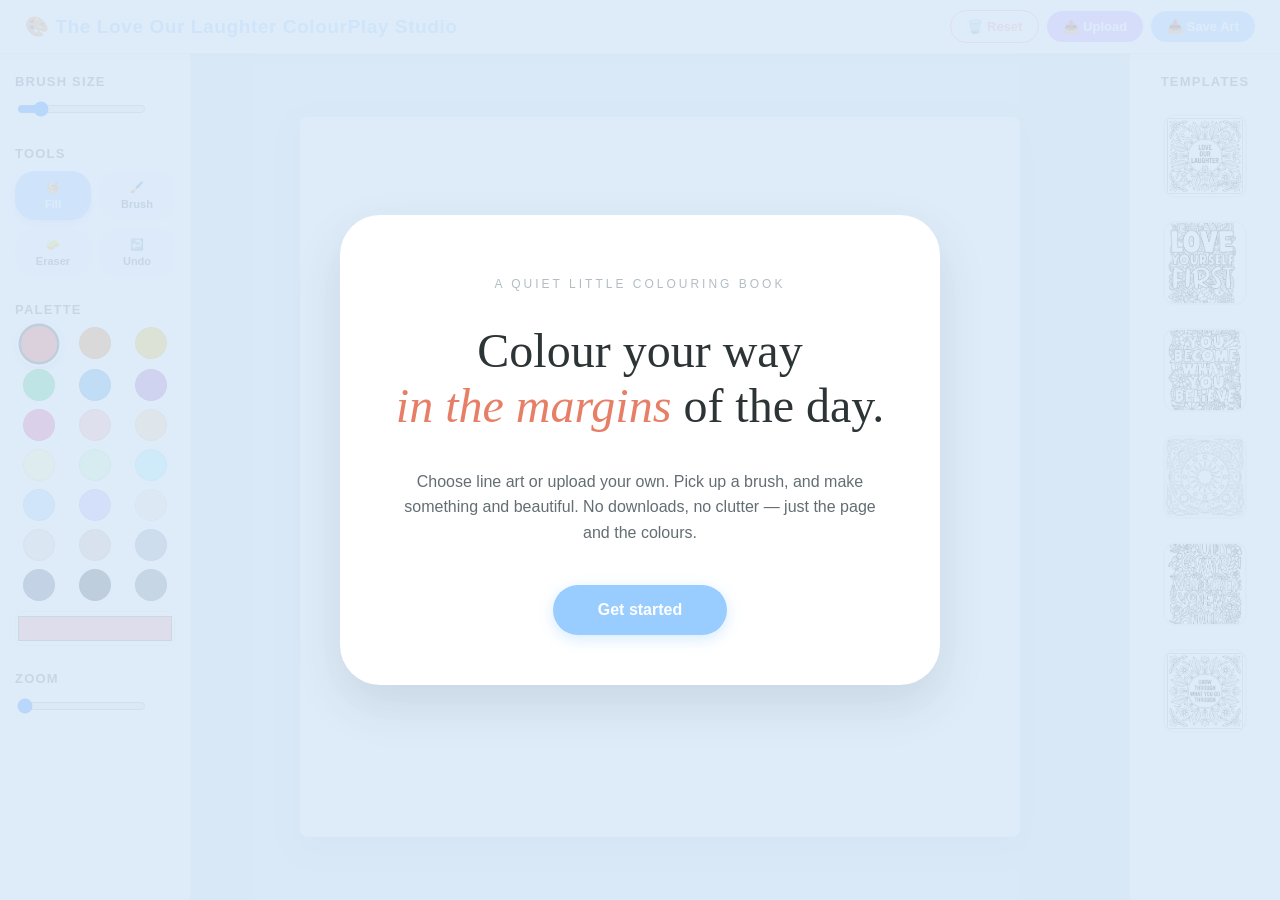
<file: index.html>
<!DOCTYPE html>
<html lang="en">
<head>
    <meta charset="UTF-8">
    <meta name="viewport" content="width=device-width, initial-scale=1.0">
    <title>ColourPlay Studio | A Quiet Little Colouring Corner</title>
    <style>
        :root { 
            /* Main Branding */
            --primary: #99ccff; /* Very light blue */
            --accent: #cc99ff;  /* Very light violet */
            --bg: #f7f9fb;      /* Light grayish blue */
                   
            /* UI Surfaces */
            --surface: #ffffff; /* White */
            --border: #eeeeee; /* Very light gray */
        
            /* Text Hierarchy */
            --text-main: #2d3436; /* Dark Charcoal */
            --text-muted: #636e72; /* Mid Charcoal */
            --text-light: #b2bec3; /* Grey */
        
            /* Functional */
            --success: #99ccff; /* Very Light Blue */
            --danger: #ff9999;  /* Light Salmon Pink */ 
            --warning: #ffcc99;   /* Very Light Orange */
        }

        /* OVERLAY STYLES */
.overlay {
    position: fixed;
    top: 0;
    left: 0;
    width: 100%;
    height: 100%;
    /* This makes the background a semi-transparent version of your theme blue */
    background: rgba(217, 233, 249, 0.85); 
    display: flex;
    justify-content: center;
    align-items: center;
    z-index: 9999;
    transition: opacity 0.5s ease, visibility 0.5s ease;
}

.overlay-content {
    background: white;
    text-align: center;
    max-width: 500px; /* Slimmer for a "pop-up" feel */
    padding: 50px;
    border-radius: 40px; /* Soft, rounded corners */
    box-shadow: 0 20px 50px rgba(0,0,0,0.1); /* Floating effect */
    animation: fadeIn 0.8s ease-out;
    
    /* Center the button and elements inside */
    display: flex;
    flex-direction: column;
    align-items: center; 
}

/* THEMED START BUTTON */
.btn-start {
    background: var(--primary); /* Uses your light blue theme color */
    color: white;
    padding: 16px 45px;
    border-radius: 30px;
    font-size: 16px;
    font-weight: 600;
    border: none;
    cursor: pointer;
    transition: all 0.3s ease;
    box-shadow: 0 4px 15px rgba(153, 204, 255, 0.4);
    margin-top: 10px;
}

.btn-start:hover {
    transform: translateY(-2px);
    box-shadow: 0 6px 20px rgba(153, 204, 255, 0.6);
    filter: brightness(1.05);
}
                
        .overlay h1 {
            font-family: 'Georgia', serif;
            font-size: 3rem;
            color: #2d3436;
            margin: 20px 0;
            font-weight: 400;
        }
        
        .italic-text {
            font-style: italic;
            color: #e77f67; /* The salmon/red color from your screenshot */
        }
        
        .subtitle {
            letter-spacing: 3px;
            font-size: 12px;
            color: var(--text-light);
        }
        
        .description {
            color: var(--text-muted);
            line-height: 1.6;
            margin-bottom: 30px;
        }
        
      /* UNSURE IF CODE NEEDED 
        .btn-start {
            background: #2d3436;
            color: white;
            padding: 15px 40px;
            border-radius: 30px;
            font-size: 16px;
            border: none;
            cursor: pointer;
            transition: transform 0.2s;
        }
        
        .btn-start:hover {
            transform: scale(1.05);
        } */

        body { 
            font-family: 'Segoe UI', Tahoma, Geneva, Verdana, sans-serif; 
            background: var(--bg); 
            margin: 0; 
            height: 100vh; 
            display: flex; 
            flex-direction: column; 
            overflow: hidden; 
            color: var(--text-main);
        }
        
        /* HEADER */
        .top-header { 
            width: 100%; 
            background: var(--surface); 
            border-bottom: 1px solid var(--border); 
            padding: 10px 25px; 
            box-shadow: 0 2px 10px rgba(0,0,0,0.05); 
            display: flex; 
            justify-content: space-between; 
            align-items: center;
            z-index: 10;
            box-sizing: border-box;
        }
        .header-logo { font-weight: 600; color: var(--primary); font-size: 1.2rem; letter-spacing: 0.5px; }

        /* MAIN LAYOUT */
        .main-container { display: flex; flex: 1; overflow: hidden; }

        /* SIDEBARS */
        .sidebar {
            width: 160px; /* Slightly wider to accommodate button text */
            background: var(--surface);
            border-right: 1px solid var(--border);
            display: flex;
            flex-direction: column;
            padding: 20px 15px;
            gap: 25px;
            overflow-y: auto;
        }

        .right-sidebar {
            width: 130px;
            background: var(--surface);
            border-left: 1px solid var(--border);
            display: flex;
            flex-direction: column;
            padding: 20px 10px;
            gap: 15px;
            align-items: center;
            overflow-y: auto;
        }

        /* PALETTE GRID */
        #palette { 
            display: grid; 
            grid-template-columns: repeat(3, 1fr); 
            gap: 8px; 
            justify-items: center; 
            margin: 10px 0;
        }
        
        .swatch { 
            width: 30px; 
            height: 30px; 
            border-radius: 50%; 
            cursor: pointer; 
            border: 1px solid rgba(0,0,0,0.1);
            transition: all 0.2s ease;
        }
        
        .swatch:hover { transform: scale(1.1); }
        .swatch.active { 
            transform: scale(1.2); 
            border: 2px solid var(--text-main);
            box-shadow: 0 0 0 2px white, 0 2px 8px rgba(0,0,0,0.2);
        }
        
        /* CANVAS AREA */
        .canvas-area {
            flex: 1;
            display: flex;
            align-items: center;
            justify-content: center;
            padding: 20px;
            background: #dfe6e9;
            overflow: auto;
        }
        .canvas-container { 
            background: white; 
            border-radius: 8px; 
            box-shadow: 0 10px 30px rgba(0,0,0,0.1); 
            line-height: 0;
        }
        canvas { 
            max-width: 100%; 
            max-height: 80vh; 
            border-radius: 8px; 
            touch-action: none;
            cursor: crosshair;
        }

        /* BUTTON STYLING */
        .btn-group { display: flex; gap: 8px; align-items: center; }

        button { 
            padding: 8px 16px; 
            border-radius: 20px; 
            border: none; 
            background: #f1f2f6; 
            cursor: pointer; 
            font-weight: 600; 
            font-size: 13px;
            color: var(--text-muted);
            transition: all 0.2s ease;
            display: flex;
            align-items: center;
            justify-content: center;
            gap: 5px;
        }
        button:hover { background: #e1e2e6; transform: translateY(-1px); }
        
        .sidebar button { 
            width: 100%; 
            padding: 10px 5px; 
            display: flex; 
            flex-direction: column; /* Stack emoji over text */
            align-items: center; 
            gap: 4px;
            font-size: 11px; /* Slightly smaller text for the grid */
        }
        
        /* Make the Undo button span both columns if you want it wider, 
           or leave it as is to keep it small! */
        .btn-undo { grid-column: span 1; }

        .tool-active { 
            background: var(--primary) !important; 
            color: white !important; 
            box-shadow: 0 4px 12px rgba(163, 153, 255, 0.4); /* Matches your Lavender-Blue */
        }
        
        .btn-save { background: var(--success); color: white; }
        .btn-upload { background: var(--accent); color: white; }
        .btn-reset { 
            background: #fff; 
            color: var(--danger); 
            border: 1px solid var(--danger); 
        }

        .btn-reset:hover { 
            background: var(--danger); 
            color: white; 
        }

        /* GALLERY */
        /* Updated Labels for better readability */
        .slider-label, .gallery-title { 
            font-size: 13px; /* Increased from 11px */
            font-weight: 700; 
            color: var(--text-muted); /* Using a slightly darker gray for better contrast */
            text-transform: uppercase; 
            letter-spacing: 1.2px; 
            margin-bottom: 10px; 
            display: block; 
        }

        /* GALLERY ITEM STYLING */
        .gallery-item { 
            width: 80px;      /* Slightly smaller to fit the sidebar better */
            height: 80px; 
            border-radius: 12px; 
            cursor: pointer; 
            border: 2px solid var(--border); 
            object-fit: cover;
            background: white;
            transition: all 0.3s ease;
            margin-bottom: 8px; /* Spacing so they don't touch */
        }
        
        .gallery-item:hover { 
            border-color: var(--primary); 
            transform: scale(1.08); 
            box-shadow: 0 4px 12px rgba(0,0,0,0.1);
        }
        
        /* Updated Tool Grid */
        .tool-grid { 
            display: grid; 
            grid-template-columns: repeat(2, 1fr); 
            gap: 8px; 
            width: 100%; 
        }
    </style>
</head>
    
<body>
        <div id="welcome-overlay" class="overlay">
            <div class="overlay-content">
                <p class="subtitle">A QUIET LITTLE COLOURING BOOK</p>
                <h1>Colour your way <br><span class="italic-text">in the margins</span> of the day.</h1>
                <p class="description">Choose line art or upload your own. Pick up a brush, and make something and beautiful. No downloads, no clutter — just the page and the colours.</p>
                <button class="btn-start" onclick="closeOverlay()">Get started</button>
            </div>
        </div>

    <div class="top-header">
        <div class="header-logo">🎨 The Love Our Laughter ColourPlay Studio</div>
        <div class="btn-group">
            <button class="btn-reset" onclick="resetCanvas()">🗑️ Reset</button>
            <input type="file" id="upload" accept="image/*" style="display:none">
            <button class="btn-upload" onclick="document.getElementById('upload').click()">📤 Upload</button>
            <button class="btn-save" onclick="downloadImage()">📥 Save Art</button>
        </div>
    </div>

    <div class="main-container">
        <div class="sidebar">
            <div class="tool-section">
                <span class="slider-label">Brush Size</span>
                <input type="range" id="brushSize" min="1" max="50" value="8">
            </div>
            
            <div class="tool-section">
                <span class="slider-label">Tools</span>
                <div class="tool-grid">
                    <button id="btn-fill" class="tool-active" onclick="setTool('fill')"><span>🧺</span> Fill</button>
                    <button id="btn-brush" onclick="setTool('brush')"><span>🖌️</span> Brush</button>
                    <button id="btn-erase" onclick="setTool('erase')"><span>🧽</span> Eraser</button>
                    <button class="btn-undo" onclick="undo()"><span>↩️</span> Undo</button>
                </div>
            </div>
            
            <div class="tool-section">
                <span class="slider-label">Palette</span>
                <div id="palette"></div>
                <input type="color" id="customColor" value="#ff9999" style="width:100%; height:35px; border-radius:8px; border:1px solid var(--border); background:none; cursor:pointer; padding: 0;">
            </div>

                    <div class="tool-section">
            <span class="slider-label">Zoom</span>
            <input type="range" id="zoomLevel" min="1" max="4" step="0.1" value="1">
        </div>
            
        </div>



        <div class="canvas-area">
            <div class="canvas-container">
                <canvas id="paintCanvas" width="800" height="800"></canvas>
            </div>
        </div>

        <div class="right-sidebar">
            <div class="gallery-title">Templates</div>
            <img class="gallery-item" src="images/LOL.PNG" onclick="loadTemplate(this.src)" alt="Template">
            <img class="gallery-item" src="images/LoveYourself.png" onclick="loadTemplate(this.src)" alt="Template">
            <img class="gallery-item" src="images/Believe.png" onclick="loadTemplate(this.src)" alt="Template">
            <img class="gallery-item" src="images/Celestial.PNG" onclick="loadTemplate(this.src)" alt="Template">
            <img class="gallery-item" src="images/OldWays.png" onclick="loadTemplate(this.src)" alt="Template">
            <img class="gallery-item" src="images/Grow.PNG" onclick="loadTemplate(this.src)" alt="Template">
        </div>
    </div>

    <script>

        function closeOverlay() {
    const overlay = document.getElementById('welcome-overlay');
    
    // 1. Start the fade out
    overlay.style.opacity = '0';
    overlay.style.visibility = 'hidden';
    
    // 2. Completely remove it from the layout after the fade
    setTimeout(() => {
        overlay.style.display = 'none';
    }, 500); 
}
        
        const canvas = document.getElementById('paintCanvas');
        const ctx = canvas.getContext('2d', { willReadFrequently: true });
        const brushSlider = document.getElementById('brushSize');
        
        let currentColor = '#e74c3c';
        let currentTool = 'fill';
        let history = [];
        let isDrawing = false;

        // Initialize Canvas
        ctx.fillStyle = 'white';
        ctx.fillRect(0, 0, canvas.width, canvas.height);

        const colors = [
            '#e74c3c', '#e67e22', '#f1c40f', '#2ecc71', '#3498db', '#9b59b6', '#e84393',
            '#ffadad', '#ffd6a5', '#fdffb6', '#caffbf', '#9bf6ff', '#a2d2ff', '#bdb2ff',
            '#f5ebe0', '#e3d5ca', '#d5bdaf', '#8d99ae', '#4a4e69', '#2d3436', '#636e72'
        ];
        
        const palette = document.getElementById('palette');
        colors.forEach(c => {
            const div = document.createElement('div');
            div.className = 'swatch' + (c === currentColor ? ' active' : '');
            div.style.backgroundColor = c;
            div.onclick = () => selectColor(c, div);
            palette.appendChild(div);
        });

        const zoomSlider = document.getElementById('zoomLevel');
            zoomSlider.oninput = (e) => {
                const scale = e.target.value;
                canvas.style.transformOrigin = '0 0'; // Zoom from top-left
                canvas.style.transform = `scale(${scale})`;
                
                // Adjust the container to handle the new "visual" size
                canvas.parentElement.style.width = (canvas.width * scale) + 'px';
                canvas.parentElement.style.height = (canvas.height * scale) + 'px';
            };

        // This "listens" for when you actually select a file
        document.getElementById('upload').onchange = function(e) {
            const reader = new FileReader();
            
            reader.onload = function(event) {
                // We reuse your existing loadTemplate logic to keep things clean!
                loadTemplate(event.target.result);
            };
            
            // Read the file you just picked
            if (e.target.files[0]) {
                reader.readAsDataURL(e.target.files[0]);
            }
        };
                
        function selectColor(color, element) {
            currentColor = color;
            document.querySelectorAll('.swatch').forEach(s => s.classList.remove('active'));
            if(element) element.classList.add('active');
            document.getElementById('customColor').value = color;
        }

        document.getElementById('customColor').oninput = (e) => selectColor(e.target.value);

        function setTool(tool) {
            currentTool = tool;
            document.querySelectorAll('.tool-section button').forEach(b => b.classList.remove('tool-active'));
            document.getElementById(`btn-${tool}`).classList.add('tool-active');
            
            if(tool === 'erase') canvas.style.cursor = 'help';
            else if(tool === 'fill') canvas.style.cursor = 'cell';
            else canvas.style.cursor = 'crosshair';
        }

        function saveState() {
            if (history.length > 15) history.shift();
            history.push(ctx.getImageData(0, 0, canvas.width, canvas.height));
        }

        function undo() {
            if (history.length > 0) {
                ctx.putImageData(history.pop(), 0, 0);
            }
        }

        function resetCanvas() {
            // This pops up a standard browser warning box
            const confirmReset = confirm("Are you sure you want to clear your masterpiece? This cannot be undone!");
            
            if (confirmReset) {
                saveState(); // Keeps a backup in your undo history just in case!
                ctx.fillStyle = 'white';
                ctx.fillRect(0, 0, canvas.width, canvas.height);
            }
        }
        function getMousePos(e) {
            const rect = canvas.getBoundingClientRect();
            const clientX = e.touches ? e.touches[0].clientX : e.clientX;
            const clientY = e.touches ? e.touches[0].clientY : e.clientY;
            return {
                x: (clientX - rect.left) * (canvas.width / rect.width),
                y: (clientY - rect.top) * (canvas.height / rect.height)
            };
        }

        function startDrawing(e) {
            saveState();
            const pos = getMousePos(e);
            if (currentTool === 'fill') {
                floodFill(Math.floor(pos.x), Math.floor(pos.y), currentColor);
            } else {
                isDrawing = true;
                draw(e);
            }
        }

        function draw(e) {
            if (!isDrawing) return;
            const pos = getMousePos(e);
            ctx.lineWidth = brushSlider.value;
            ctx.lineCap = 'round';
            ctx.lineJoin = 'round';

            if (currentTool === 'erase') {
                ctx.globalCompositeOperation = 'destination-out';
            } else {
                ctx.globalCompositeOperation = 'source-over'; // Changed to source-over for cleaner colors
                ctx.strokeStyle = currentColor;
            }

            ctx.lineTo(pos.x, pos.y);
            ctx.stroke();
            ctx.beginPath();
            ctx.moveTo(pos.x, pos.y);
        }

        function stopDrawing() {
            isDrawing = false;
            ctx.beginPath();
        }

        canvas.addEventListener('mousedown', startDrawing);
        canvas.addEventListener('mousemove', draw);
        window.addEventListener('mouseup', stopDrawing);
        canvas.addEventListener('touchstart', (e) => { e.preventDefault(); startDrawing(e); });
        canvas.addEventListener('touchmove', (e) => { e.preventDefault(); draw(e); });
        canvas.addEventListener('touchend', stopDrawing);

        function loadTemplate(src) {
    saveState();
    const img = new Image();
    
    // 1. Set security rule first
    img.crossOrigin = "anonymous"; 
    
    // 2. Define what happens when it loads
    img.onload = () => {
        ctx.globalCompositeOperation = 'source-over';
        const ratio = Math.min(canvas.width / img.width, canvas.height / img.height);
        const x = (canvas.width - img.width * ratio) / 2;
        const y = (canvas.height - img.height * ratio) / 2;
        ctx.clearRect(0, 0, canvas.width, canvas.height);
        ctx.fillStyle = 'white';
        ctx.fillRect(0,0, canvas.width, canvas.height);
        ctx.drawImage(img, x, y, img.width * ratio, img.height * ratio);
    };
    
    // 3. FINALLY set the src (this triggers the load)
    img.src = src; 
}

        function floodFill(startX, startY, fillHex) {
            const imageData = ctx.getImageData(0, 0, canvas.width, canvas.height);
            const width = imageData.width;
            const height = imageData.height;
            const data = imageData.data;
            const fillColor = hexToRgb(fillHex);
            const targetColor = getPixel(imageData, startX, startY);
            if (colorsMatch(targetColor, [fillColor.r, fillColor.g, fillColor.b, 255], 2)) return;
            const stack = [[startX, startY]];
            const visited = new Uint8Array(width * height);
            while (stack.length > 0) {
                const [x, y] = stack.pop();
                if (x < 0 || x >= width || y < 0 || y >= height) continue;
                const pos = y * width + x;
                if (visited[pos]) continue;
                if (colorsMatch(getPixel(imageData, x, y), targetColor, 80)) {
                    const offset = pos * 4;
                    data[offset] = fillColor.r;
                    data[offset + 1] = fillColor.g;
                    data[offset + 2] = fillColor.b;
                    data[offset + 3] = 255;
                    visited[pos] = 1;
                    stack.push([x + 1, y], [x - 1, y], [x, y + 1], [x, y - 1]);
                }
            }
            ctx.putImageData(imageData, 0, 0);
        }

        function getPixel(imageData, x, y) {
            const index = (y * imageData.width + x) * 4;
            return [imageData.data[index], imageData.data[index + 1], imageData.data[index + 2], imageData.data[index + 3]];
        }

        function colorsMatch(c1, c2, tolerance) {
            return Math.abs(c1[0] - c2[0]) <= tolerance && Math.abs(c1[1] - c2[1]) <= tolerance && Math.abs(c1[2] - c2[2]) <= tolerance;
        }

        function hexToRgb(hex) {
            const result = /^#?([a-f\d]{2})([a-f\d]{2})([a-f\d]{2})$/i.exec(hex);
            return result ? { r: parseInt(result[1], 16), g: parseInt(result[2], 16), b: parseInt(result[3], 16) } : null;
        }

        function downloadImage() {
            const link = document.createElement('a');
            link.download = 'my-masterpiece.png';
            link.href = canvas.toDataURL('image/png');
            link.click();
        }
    </script>
</body>
</html>
</file>
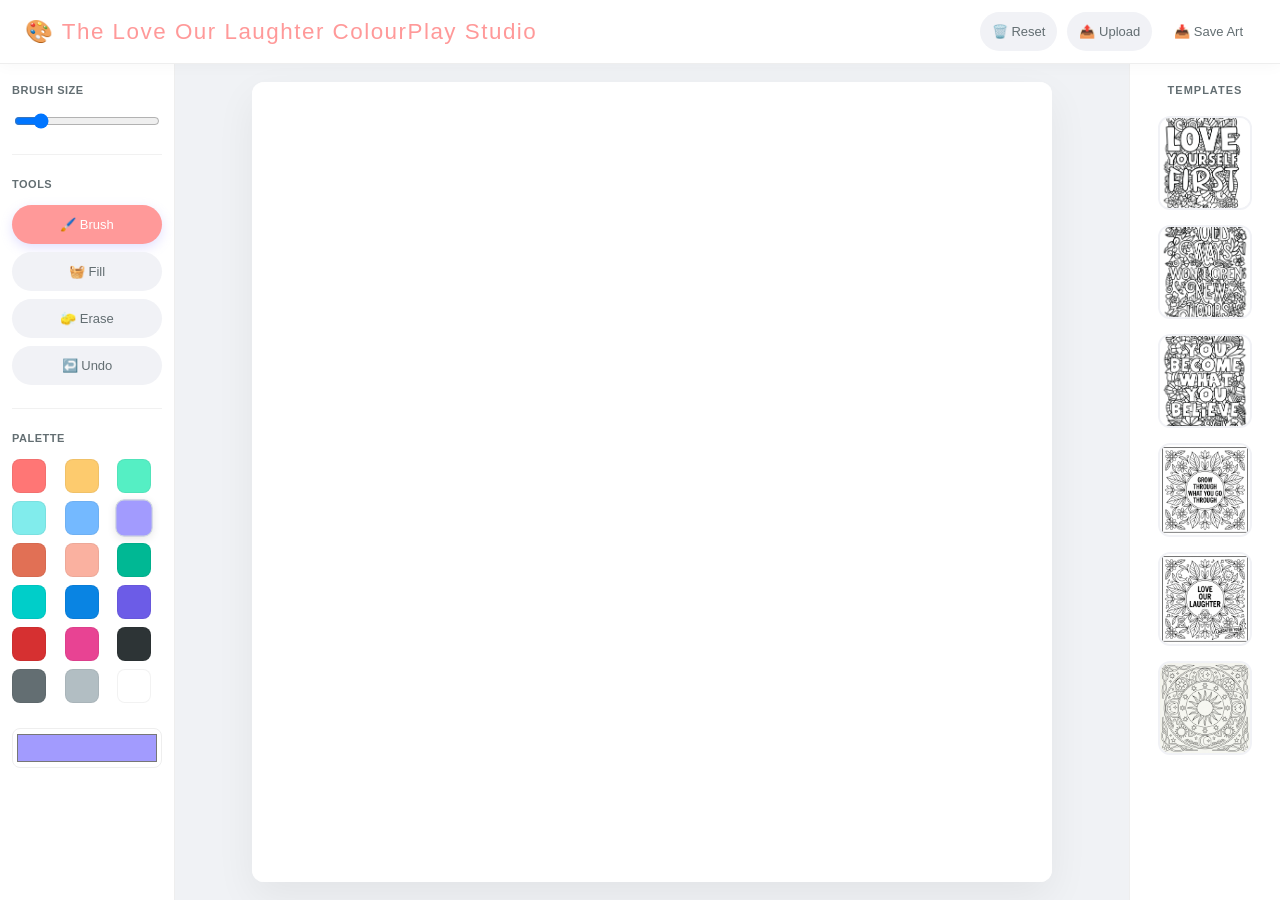
<file: BackupCode.html>
<!DOCTYPE html>
<html lang="en">
<head>
    <meta charset="UTF-8">
    <meta name="viewport" content="width=device-width, initial-scale=1.0">
    <title>ColourPlay Studio</title>
    <style>
       :root { 
    /* Main Branding */
    --primary: #ff9999;  /* Light Salmon Pink */
    --accent: #ffff99 /* Canary */
    --bg: #f7f9fb;  
           
    /* UI Surfaces */
    --surface: #ffffff;
    --border: #eeeeee;

    /* Text Hierarchy */
    --text-main: #2d3436;
    --text-muted: #636e72;
    --text-light: #b2bec3;

    /* Functional */
    --success: #55efc4 /* A soft mint for when an image is successfully saved */
    --danger: #ff7675 /* A soft coral for the "Reset" or "Erase" buttons */
    --warning: #fdcb6e /* A muted mustard for "Undo" or alerts */

}

        body { font-family: 'Segoe UI', sans-serif; background: var(--bg); margin: 0; height: 100vh; display: flex; flex-direction: column; overflow: hidden; }
        
        /* HEADER */
        .top-header { 
            width: 100%; 
            background: var(--surface); 
            border-bottom: 1px solid var(--border); /* Replaces #eee */
            padding: 12px 25px; 
            box-shadow: 0 2px 15px rgba(0,0,0,0.03); 
            display: flex; 
            justify-content: space-between; 
            align-items: center;
            z-index: 10;
            box-sizing: border-box;
        }
        .header-logo { font-weight: 300; color: var(--primary); font-size: 1.4rem; letter-spacing: 1.5px; text-transform: ; }

        /* MAIN LAYOUT */
        .main-container { display: flex; flex: 1; overflow: hidden; }

        /* SIDEBARS */
        .sidebar {
            width: 150px;
            background: var(--surface);
            border-right: 1px solid var(--border);
            display: flex;
            flex-direction: column;
            padding: 20px 12px;
            gap: 15px;
            overflow-y: auto;
        }

        .right-sidebar {
            width: 130px;
            background: var(--surface);
            border-left: 1px solid var(--border);
            display: flex;
            flex-direction: column;
            padding: 20px 10px;
            gap: 15px;
            align-items: center;
            overflow-y: auto;
        }

        /* TOOLS & PALETTE */
        #palette { display: grid; grid-template-columns: repeat(3, 1fr); gap: 8px; }
        .tool-box { display: flex; flex-direction: column; gap: 8px; width: 100%; }
        .swatch { width: 32px; height: 32px; border-radius: 8px; cursor: pointer; border: 1px solid rgba(0,0,0,0.05);; transition: 0.2s; }
        .swatch.active { border-color: #d1d8e0; transform: scale(1.1); box-shadow: 0 2px 8px rgba(0,0,0,0.1); }
        
        /* CANVAS AREA */
        .canvas-area {
            flex: 1;
            display: flex;
            flex-direction: column;
            align-items: center;
            justify-content: center;
            padding: 25px;
            background: #f0f2f5;
            overflow: auto;
        }
        .canvas-container { 
            background: white; 
            border-radius: 12px; 
            box-shadow: 0 15px 40px rgba(0,0,0,0.06); 
            position: relative;
        }
        canvas { cursor: crosshair; display: block; max-width: 100%; height: auto; border-radius: 12px; }

        /* BUTTONS */
        button { 
            padding: 12px; 
            border-radius: 25px; /* Softer pill shape */
            border: none; 
            background: #f1f2f6; 
            cursor: pointer; 
            font-weight: 500; 
            font-size: 13px;
            color: var(--text-muted);
            transition: all 0.2s ease; 
        }
        button:hover { background: #e1e2e6; transform: translateY(-1px); }
        .tool-active { background: var(--primary) !important; color: white; box-shadow: 0 4px 12px rgba(162, 155, 254, 0.3); }
        
        .btn-save { background: var(--accent); color: ; margin-left: 10px; }
        .btn-save:hover { filter: brightness(0.9); /* This makes it slightly darker on hover automatically! */ }

        /* TEMPLATE GALLERY */
        .gallery-title { font-size: 11px; font-weight: 700; color: var(--text-muted); text-transform: uppercase; margin-bottom: 5px; letter-spacing: 1px; }
        .gallery-item { 
            width: 90px; 
            height: 90px; 
            border-radius: 12px; 
            cursor: pointer; 
            border: 2px solid #f1f2f6; 
            transition: 0.3s ease; 
            object-fit: cover;
            background: white;
        }
        .gallery-item:hover { transform: scale(1.05); border-color: var(--primary); }

        .slider-label { font-size: 11px; font-weight: 700; color: var(--text-muted); letter-spacing: 0.5px; }
        input[type="range"] { accent-color: var(--accent); }
    </style>
</head>
<body>

    <div class="top-header">
        <div class="header-logo">🎨 The Love Our Laughter ColourPlay Studio</div>
        <div style="display: flex; align-items: center;">
            <button onclick="resetCanvas()">🗑️ Reset</button>
            <input type="file" id="upload" accept="image/*" style="display:none">
            <button style="margin-left:10px;" onclick="document.getElementById('upload').click()">📤 Upload</button>
            <button class="btn-save" onclick="downloadImage()">📥 Save Art</button>
        </div>
    </div>

    <div class="main-container">
        <div class="sidebar">
            <div class="slider-label">BRUSH SIZE</div>
            <input type="range" id="brushSize" min="1" max="50" value="8">
            <hr style="width:100%; border:0; border-top:1px solid #f1f1f1;">
            
            <div class="slider-label">TOOLS</div>
            <div class="tool-box">
                <button id="btn-brush" class="tool-active" onclick="setTool('brush')">🖌️ Brush</button>
                <button id="btn-fill" onclick="setTool('fill')">🧺 Fill</button>
                <button id="btn-erase" onclick="setTool('erase')">🧽 Erase</button>
                <button id="btn-undo" onclick="handleUndo()">↩️ Undo</button>
            </div>
            
            <hr style="width:100%; border:0; border-top:1px solid #f1f1f1;">
            
            <div class="slider-label">PALETTE</div>
            <div id="palette"></div>
            <input type="color" id="customColor" value="#a29bfe" style="width:100%; height:40px; cursor:pointer; margin-top:10px; border-radius:8px; border:1px solid #eee; background:none;">
        </div>

        <div class="canvas-area">
            <div class="canvas-container">
                <canvas id="paintCanvas" width="800" height="800"></canvas>
            </div>
        </div>

        <div class="right-sidebar">
            <div class="gallery-title">Templates</div>
            <img class="gallery-item" src="images/LoveYourself.png" onclick="loadTemplate(this.src)" alt="Love Yourself">
            <img class="gallery-item" src="images/OldWays.png" onclick="loadTemplate(this.src)" alt="Old Ways">
            <img class="gallery-item" src="images/Believe.png" onclick="loadTemplate(this.src)" alt="Believe">
            <img class="gallery-item" src="images/Grow.PNG" onclick="loadTemplate(this.src)" alt="Grow">
            <img class="gallery-item" src="images/LOL.PNG" onclick="loadTemplate(this.src)" alt="Love Our Laughter">
            <img class="gallery-item" src="images/Celestial.PNG" onclick="loadTemplate(this.src)" alt="Celestial">
        </div>
    </div>

    <script>
        const canvas = document.getElementById('paintCanvas');
        const ctx = canvas.getContext('2d', { willReadFrequently: true }); ctx.fillStyle = 'white'; ctx.fillRect(0, 0, canvas.width, canvas.height);
        const brushSlider = document.getElementById('brushSize');
        let currentColor = '#a29bfe';
        let currentTool = 'brush';
        let history = [];
        let isDrawing = false;

        const colors = ['#ff7675', '#fdcb6e', '#55efc4', '#81ecec', '#74b9ff', '#a29bfe', '#e17055', '#fab1a0', '#00b894', '#00cec9', '#0984e3', '#6c5ce7', '#d63031', '#e84393', '#2d3436', '#636e72', '#b2bec3', '#ffffff'];
        const palette = document.getElementById('palette');
        
        colors.forEach(c => {
            const div = document.createElement('div');
            div.className = 'swatch' + (c === currentColor ? ' active' : '');
            div.style.backgroundColor = c;
            div.onclick = () => selectColor(c, div);
            palette.appendChild(div);
        });

        function selectColor(color, element) {
            currentColor = color;
            document.querySelectorAll('.swatch').forEach(s => s.classList.remove('active'));
            if(element) element.classList.add('active');
            document.getElementById('customColor').value = color;
        }

        document.getElementById('customColor').oninput = (e) => selectColor(e.target.value);

        function setTool(tool) {
            currentTool = tool;
            document.querySelectorAll('.tool-box button').forEach(b => b.classList.remove('tool-active'));
            const toolBtn = document.getElementById(`btn-${tool}`);
            if (toolBtn) toolBtn.classList.add('tool-active');
        }

        function handleUndo() {
            // briefly show active state for visual feedback
            const originalTool = currentTool;
            setTool('undo');
            undo();
            // Optional: Switch back to previous tool after a short delay
            setTimeout(() => setTool(originalTool), 150);
        }

        // --- Core Drawing Logic ---
        function loadTemplate(src) {
            saveState();
            const img = new Image();
            img.onload = () => {
                ctx.clearRect(0, 0, canvas.width, canvas.height);
                ctx.globalCompositeOperation = 'source-over';
                ctx.drawImage(img, 0, 0, canvas.width, canvas.height);
            };
            img.src = src;
        }

        canvas.onmousedown = (e) => {
            saveState();
            const rect = canvas.getBoundingClientRect();
            const x = (e.clientX - rect.left) * (canvas.width / rect.width);
            const y = (e.clientY - rect.top) * (canvas.height / rect.height);
            
            if (currentTool === 'fill') {
                floodFill(Math.floor(x), Math.floor(y), currentColor);
            } else if (currentTool !== 'undo') {
                isDrawing = true;
                draw(e);
            }
        };

        window.onmouseup = () => { isDrawing = false; ctx.beginPath(); };
        canvas.onmousemove = (e) => { if (isDrawing) draw(e); };

        function draw(e) {
            const rect = canvas.getBoundingClientRect();
            const x = (e.clientX - rect.left) * (canvas.width / rect.width);
            const y = (e.clientY - rect.top) * (canvas.height / rect.height);

            ctx.lineWidth = brushSlider.value;
            ctx.lineCap = 'round';
            ctx.lineJoin = 'round';
    
            if (currentTool === 'erase') {
                ctx.globalCompositeOperation = 'destination-out';
            } else {
                /* 'multiply' is the magic for coloring books! It keeps the black lines black but lets the color fill the white spaces. */
                ctx.globalCompositeOperation = 'multiply';
                ctx.strokeStyle = currentColor;
            }

        ctx.lineTo(x, y);
        ctx.stroke();
        ctx.beginPath();
        ctx.moveTo(x, y);
    }
       
        function floodFill(startX, startY, fillHex) {
    const imageData = ctx.getImageData(0, 0, canvas.width, canvas.height);
    const startPos = (startY * canvas.width + startX) * 4;
    
    // Get the color we clicked on
    const startR = imageData.data[startPos];
    const startG = imageData.data[startPos + 1];
    const startB = imageData.data[startPos + 2];
    const startA = imageData.data[startPos + 3];

    const fillRGB = hexToRgb(fillHex);
    
    // Tolerance level (0-255). 30-60 is usually the sweet spot for coloring pages.
    const tolerance = 60; 

    if (matchColor(startR, startG, startB, startA, fillRGB.r, fillRGB.g, fillRGB.b, 255, 10)) return;

    const stack = [[startX, startY]];
    
    while (stack.length) {
        const [x, y] = stack.pop();
        const pos = (y * canvas.width + x) * 4;

        if (x >= 0 && x < canvas.width && y >= 0 && y < canvas.height && 
            matchColor(imageData.data[pos], imageData.data[pos+1], imageData.data[pos+2], imageData.data[pos+3], startR, startG, startB, startA, tolerance)) {
            
            imageData.data[pos] = fillRGB.r;
            imageData.data[pos + 1] = fillRGB.g;
            imageData.data[pos + 2] = fillRGB.b;
            imageData.data[pos + 3] = 255;

            stack.push([x + 1, y], [x - 1, y], [x, y + 1], [x, y - 1]);
        }
    }
    ctx.putImageData(imageData, 0, 0);
}

// Helper function to check if colors are "close enough"
function matchColor(r1, g1, b1, a1, r2, g2, b2, a2, tolerance) {
    return Math.abs(r1 - r2) <= tolerance &&
           Math.abs(g1 - g2) <= tolerance &&
           Math.abs(b1 - b2) <= tolerance &&
           Math.abs(a1 - a2) <= tolerance;
}

        function hexToRgb(hex) {
            const result = /^#?([a-f\d]{2})([a-f\d]{2})([a-f\d]{2})$/i.exec(hex);
            return { r: parseInt(result[1], 16), g: parseInt(result[2], 16), b: parseInt(result[3], 16) };
        }

        function saveState() { 
            history.push(ctx.getImageData(0, 0, canvas.width, canvas.height)); 
            if (history.length > 25) history.shift(); 
        }

        function undo() { if (history.length > 0) ctx.putImageData(history.pop(), 0, 0); }
        function resetCanvas() { saveState(); ctx.clearRect(0, 0, canvas.width, canvas.height); }
        function downloadImage() { 
            const link = document.createElement('a');
            link.download = 'my-art.png';
            link.href = canvas.toDataURL();
            link.click();
        }

        document.getElementById('upload').onchange = (e) => {
            const reader = new FileReader();
            reader.onload = (event) => {
                const img = new Image();
                img.onload = () => {
                    saveState();
                    ctx.clearRect(0, 0, canvas.width, canvas.height);
                    ctx.drawImage(img, 0, 0, canvas.width, canvas.height);
                };
                img.src = event.target.result;
            };
            reader.readAsDataURL(e.target.files[0]);
        };
    </script>
</body>
</html>
</file>
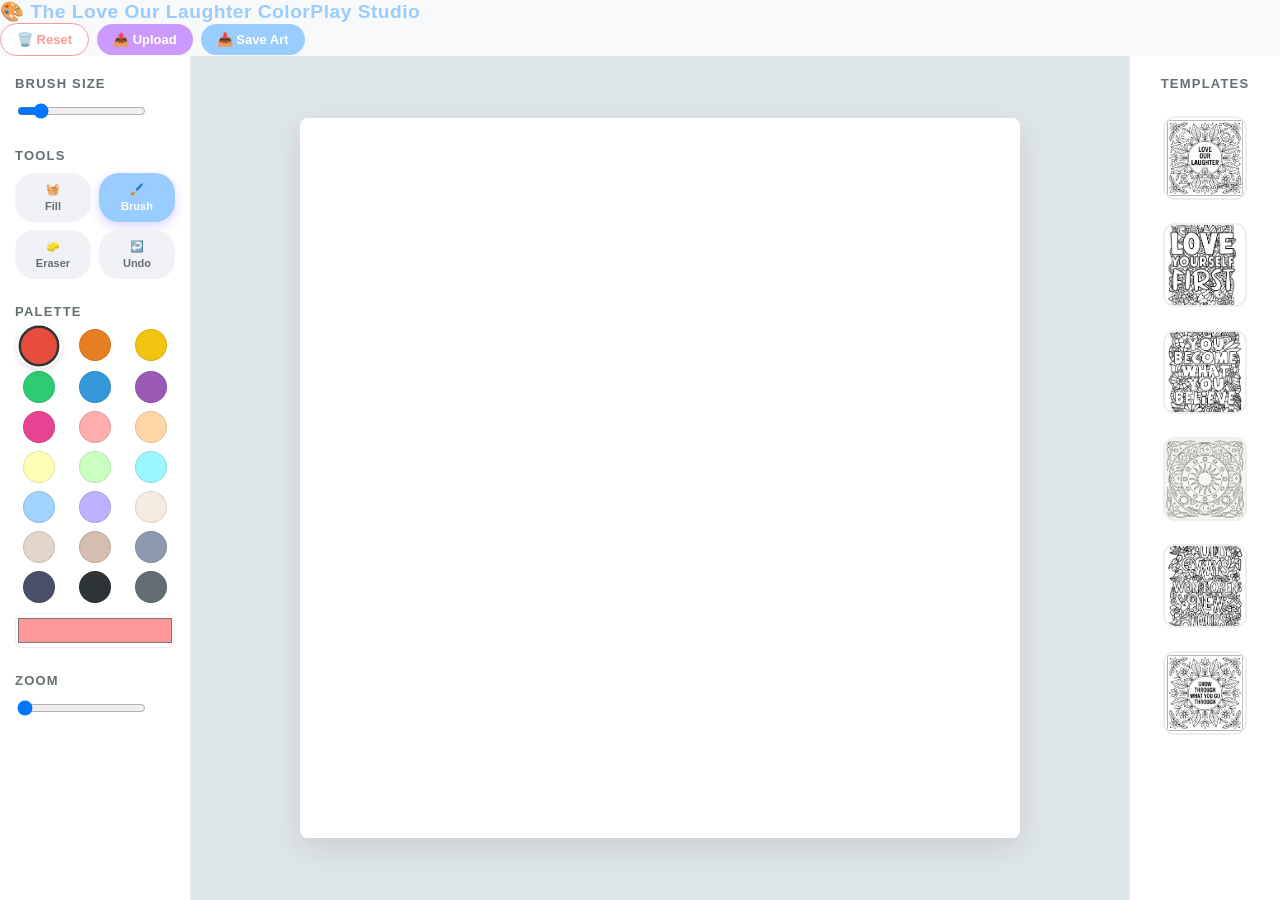
<file: colourplay.html>
<!DOCTYPE html>
<html lang="en">
<head>
    <meta charset="UTF-8">
    <meta name="viewport" content="width=device-width, initial-scale=1.0">
    <title>ColourPlay Studio | A Quiet Little Colouring Corner</title>
    <style>
        :root { 
            /* Main Branding */
            --primary: #99ccff; /* Very light blue */
            --accent: #cc99ff;  /* Very light violet */
            --bg: #f7f9fb;      /* Light grayish blue */
                   
            /* UI Surfaces */
            --surface: #ffffff; /* White */
            --border: #eeeeee; /* Very light gray */
        
            /* Text Hierarchy */
            --text-main: #2d3436; /* Dark Charcoal */
            --text-muted: #636e72; /* Mid Charcoal */
            --text-light: #b2bec3; /* Grey */
        
            /* Functional */
            --success: #99ccff; /* Very Light Blue */
            --danger: #ff9999;  /* Light Salmon Pink */ 
            --warning: #ffcc99;   /* Very Light Orange */
        }

        /* OVERLAY STYLES */
        .overlay {
            position: fixed;
            top: 0;
            left: 0;
            width: 100%;
            height: 100%;
            background: rgba(247, 249, 251, 0.98); /* Matches your --bg color but mostly solid */
            display: flex;
            justify-content: center;
            align-items: center;
            z-index: 2000; /* High z-index to stay on top */
            transition: opacity 0.5s ease;
        }
        
        .overlay-content {
            text-align: center;
            max-width: 600px;
            padding: 40px;
        }
        
        .overlay h1 {
            font-family: 'Georgia', serif;
            font-size: 3rem;
            color: #2d3436;
            margin: 20px 0;
            font-weight: 400;
        }
        
        .italic-text {
            font-style: italic;
            color: #e77f67; /* The salmon/red color from your screenshot */
        }
        
        .subtitle {
            letter-spacing: 3px;
            font-size: 12px;
            color: var(--text-light);
        }
        
        .description {
            color: var(--text-muted);
            line-height: 1.6;
            margin-bottom: 30px;
        }
        
        .btn-start {
            background: #2d3436;
            color: white;
            padding: 15px 40px;
            border-radius: 30px;
            font-size: 16px;
            border: none;
            cursor: pointer;
            transition: transform 0.2s;
        }
        
        .btn-start:hover {
            transform: scale(1.05);
        }

        body { 
            font-family: 'Segoe UI', Tahoma, Geneva, Verdana, sans-serif; 
            background: var(--bg); 
            margin: 0; 
            height: 100vh; 
            display: flex; 
            flex-direction: column; 
            overflow: hidden; 
            color: var(--text-main);
        }

        /* OVERLAY */
        <div id="welcome-overlay" class="overlay">
            <div class="overlay-content">
                <p class="subtitle">A QUIET LITTLE COLOURING BOOK</p>
                <h1>Colour your way <br><span class="italic-text">in the margins</span> of the day.</h1>
                <p class="description">Upload line art, pick up a brush, and make something small and beautiful. No downloads, no clutter — just the page and the colours.</p>
                <button class="btn-start" onclick="closeOverlay()">Get started</button>
            </div>
        </div>
        
        /* HEADER */
        .top-header { 
            width: 100%; 
            background: var(--surface); 
            border-bottom: 1px solid var(--border); 
            padding: 10px 25px; 
            box-shadow: 0 2px 10px rgba(0,0,0,0.05); 
            display: flex; 
            justify-content: space-between; 
            align-items: center;
            z-index: 10;
            box-sizing: border-box;
        }
        .header-logo { font-weight: 600; color: var(--primary); font-size: 1.2rem; letter-spacing: 0.5px; }

        /* MAIN LAYOUT */
        .main-container { display: flex; flex: 1; overflow: hidden; }

        /* SIDEBARS */
        .sidebar {
            width: 160px; /* Slightly wider to accommodate button text */
            background: var(--surface);
            border-right: 1px solid var(--border);
            display: flex;
            flex-direction: column;
            padding: 20px 15px;
            gap: 25px;
            overflow-y: auto;
        }

        .right-sidebar {
            width: 130px;
            background: var(--surface);
            border-left: 1px solid var(--border);
            display: flex;
            flex-direction: column;
            padding: 20px 10px;
            gap: 15px;
            align-items: center;
            overflow-y: auto;
        }

        /* PALETTE GRID */
        #palette { 
            display: grid; 
            grid-template-columns: repeat(3, 1fr); 
            gap: 8px; 
            justify-items: center; 
            margin: 10px 0;
        }
        
        .swatch { 
            width: 30px; 
            height: 30px; 
            border-radius: 50%; 
            cursor: pointer; 
            border: 1px solid rgba(0,0,0,0.1);
            transition: all 0.2s ease;
        }
        
        .swatch:hover { transform: scale(1.1); }
        .swatch.active { 
            transform: scale(1.2); 
            border: 2px solid var(--text-main);
            box-shadow: 0 0 0 2px white, 0 2px 8px rgba(0,0,0,0.2);
        }
        
        /* CANVAS AREA */
        .canvas-area {
            flex: 1;
            display: flex;
            align-items: center;
            justify-content: center;
            padding: 20px;
            background: #dfe6e9;
            overflow: auto;
        }
        .canvas-container { 
            background: white; 
            border-radius: 8px; 
            box-shadow: 0 10px 30px rgba(0,0,0,0.1); 
            line-height: 0;
        }
        canvas { 
            max-width: 100%; 
            max-height: 80vh; 
            border-radius: 8px; 
            touch-action: none;
            cursor: crosshair;
        }

        /* BUTTON STYLING */
        .btn-group { display: flex; gap: 8px; align-items: center; }

        button { 
            padding: 8px 16px; 
            border-radius: 20px; 
            border: none; 
            background: #f1f2f6; 
            cursor: pointer; 
            font-weight: 600; 
            font-size: 13px;
            color: var(--text-muted);
            transition: all 0.2s ease;
            display: flex;
            align-items: center;
            justify-content: center;
            gap: 5px;
        }
        button:hover { background: #e1e2e6; transform: translateY(-1px); }
        
        .sidebar button { 
            width: 100%; 
            padding: 10px 5px; 
            display: flex; 
            flex-direction: column; /* Stack emoji over text */
            align-items: center; 
            gap: 4px;
            font-size: 11px; /* Slightly smaller text for the grid */
        }
        
        /* Make the Undo button span both columns if you want it wider, 
           or leave it as is to keep it small! */
        .btn-undo { grid-column: span 1; }

        .tool-active { 
            background: var(--primary) !important; 
            color: white !important; 
            box-shadow: 0 4px 12px rgba(163, 153, 255, 0.4); /* Matches your Lavender-Blue */
        }
        
        .btn-save { background: var(--success); color: white; }
        .btn-upload { background: var(--accent); color: white; }
        .btn-reset { 
            background: #fff; 
            color: var(--danger); 
            border: 1px solid var(--danger); 
        }

        .btn-reset:hover { 
            background: var(--danger); 
            color: white; 
        }

        /* GALLERY */
        /* Updated Labels for better readability */
        .slider-label, .gallery-title { 
            font-size: 13px; /* Increased from 11px */
            font-weight: 700; 
            color: var(--text-muted); /* Using a slightly darker gray for better contrast */
            text-transform: uppercase; 
            letter-spacing: 1.2px; 
            margin-bottom: 10px; 
            display: block; 
        }

        /* GALLERY ITEM STYLING */
        .gallery-item { 
            width: 80px;      /* Slightly smaller to fit the sidebar better */
            height: 80px; 
            border-radius: 12px; 
            cursor: pointer; 
            border: 2px solid var(--border); 
            object-fit: cover;
            background: white;
            transition: all 0.3s ease;
            margin-bottom: 8px; /* Spacing so they don't touch */
        }
        
        .gallery-item:hover { 
            border-color: var(--primary); 
            transform: scale(1.08); 
            box-shadow: 0 4px 12px rgba(0,0,0,0.1);
        }
        
        /* Updated Tool Grid */
        .tool-grid { 
            display: grid; 
            grid-template-columns: repeat(2, 1fr); 
            gap: 8px; 
            width: 100%; 
        }
    </style>
</head>
<body>

    <div class="top-header">
        <div class="header-logo">🎨 The Love Our Laughter ColorPlay Studio</div>
        <div class="btn-group">
            <button class="btn-reset" onclick="resetCanvas()">🗑️ Reset</button>
            <input type="file" id="upload" accept="image/*" style="display:none">
            <button class="btn-upload" onclick="document.getElementById('upload').click()">📤 Upload</button>
            <button class="btn-save" onclick="downloadImage()">📥 Save Art</button>
        </div>
    </div>

    <div class="main-container">
        <div class="sidebar">
            <div class="tool-section">
                <span class="slider-label">Brush Size</span>
                <input type="range" id="brushSize" min="1" max="50" value="8">
            </div>
            
            <div class="tool-section">
                <span class="slider-label">Tools</span>
                <div class="tool-grid">
                    <button id="btn-fill" onclick="setTool('fill')"><span>🧺</span> Fill</button>
                    <button id="btn-brush" class="tool-active" onclick="setTool('brush')"><span>🖌️</span> Brush</button>
                    <button id="btn-erase" onclick="setTool('erase')"><span>🧽</span> Eraser</button>
                    <button class="btn-undo" onclick="undo()"><span>↩️</span> Undo</button>
                </div>
            </div>
            
            <div class="tool-section">
                <span class="slider-label">Palette</span>
                <div id="palette"></div>
                <input type="color" id="customColor" value="#ff9999" style="width:100%; height:35px; border-radius:8px; border:1px solid var(--border); background:none; cursor:pointer; padding: 0;">
            </div>

                    <div class="tool-section">
            <span class="slider-label">Zoom</span>
            <input type="range" id="zoomLevel" min="1" max="4" step="0.1" value="1">
        </div>
            
        </div>



        <div class="canvas-area">
            <div class="canvas-container">
                <canvas id="paintCanvas" width="800" height="800"></canvas>
            </div>
        </div>

        <div class="right-sidebar">
            <div class="gallery-title">Templates</div>
            <img class="gallery-item" src="images/LOL.PNG" onclick="loadTemplate(this.src)" alt="Template">
            <img class="gallery-item" src="images/LoveYourself.png" onclick="loadTemplate(this.src)" alt="Template">
            <img class="gallery-item" src="images/Believe.png" onclick="loadTemplate(this.src)" alt="Template">
            <img class="gallery-item" src="images/Celestial.PNG" onclick="loadTemplate(this.src)" alt="Template">
            <img class="gallery-item" src="images/OldWays.png" onclick="loadTemplate(this.src)" alt="Template">
            <img class="gallery-item" src="images/Grow.PNG" onclick="loadTemplate(this.src)" alt="Template">
        </div>
    </div>

    <script>

        function closeOverlay() {
        const overlay = document.getElementById('welcome-overlay');
        overlay.style.opacity = '0';
        setTimeout(() => {
            overlay.style.display = 'none';
        }, 500); // Waits for the fade-out transition to finish
        }
        
        const canvas = document.getElementById('paintCanvas');
        const ctx = canvas.getContext('2d', { willReadFrequently: true });
        const brushSlider = document.getElementById('brushSize');
        
        let currentColor = '#e74c3c';
        let currentTool = 'brush';
        let history = [];
        let isDrawing = false;

        // Initialize Canvas
        ctx.fillStyle = 'white';
        ctx.fillRect(0, 0, canvas.width, canvas.height);

        const colors = [
            '#e74c3c', '#e67e22', '#f1c40f', '#2ecc71', '#3498db', '#9b59b6', '#e84393',
            '#ffadad', '#ffd6a5', '#fdffb6', '#caffbf', '#9bf6ff', '#a2d2ff', '#bdb2ff',
            '#f5ebe0', '#e3d5ca', '#d5bdaf', '#8d99ae', '#4a4e69', '#2d3436', '#636e72'
        ];
        
        const palette = document.getElementById('palette');
        colors.forEach(c => {
            const div = document.createElement('div');
            div.className = 'swatch' + (c === currentColor ? ' active' : '');
            div.style.backgroundColor = c;
            div.onclick = () => selectColor(c, div);
            palette.appendChild(div);
        });

        const zoomSlider = document.getElementById('zoomLevel');
zoomSlider.oninput = (e) => {
    const scale = e.target.value;
    canvas.style.transformOrigin = '0 0'; // Zoom from top-left
    canvas.style.transform = `scale(${scale})`;
    
    // Adjust the container to handle the new "visual" size
    canvas.parentElement.style.width = (canvas.width * scale) + 'px';
    canvas.parentElement.style.height = (canvas.height * scale) + 'px';
};

        function selectColor(color, element) {
            currentColor = color;
            document.querySelectorAll('.swatch').forEach(s => s.classList.remove('active'));
            if(element) element.classList.add('active');
            document.getElementById('customColor').value = color;
        }

        document.getElementById('customColor').oninput = (e) => selectColor(e.target.value);

        function setTool(tool) {
            currentTool = tool;
            document.querySelectorAll('.tool-section button').forEach(b => b.classList.remove('tool-active'));
            document.getElementById(`btn-${tool}`).classList.add('tool-active');
            
            if(tool === 'erase') canvas.style.cursor = 'help';
            else if(tool === 'fill') canvas.style.cursor = 'cell';
            else canvas.style.cursor = 'crosshair';
        }

        function saveState() {
            if (history.length > 15) history.shift();
            history.push(ctx.getImageData(0, 0, canvas.width, canvas.height));
        }

        function undo() {
            if (history.length > 0) {
                ctx.putImageData(history.pop(), 0, 0);
            }
        }

        function resetCanvas() {
            // This pops up a standard browser warning box
            const confirmReset = confirm("Are you sure you want to clear your masterpiece? This cannot be undone!");
            
            if (confirmReset) {
                saveState(); // Keeps a backup in your undo history just in case!
                ctx.fillStyle = 'white';
                ctx.fillRect(0, 0, canvas.width, canvas.height);
            }
        }
        function getMousePos(e) {
            const rect = canvas.getBoundingClientRect();
            const clientX = e.touches ? e.touches[0].clientX : e.clientX;
            const clientY = e.touches ? e.touches[0].clientY : e.clientY;
            return {
                x: (clientX - rect.left) * (canvas.width / rect.width),
                y: (clientY - rect.top) * (canvas.height / rect.height)
            };
        }

        function startDrawing(e) {
            saveState();
            const pos = getMousePos(e);
            if (currentTool === 'fill') {
                floodFill(Math.floor(pos.x), Math.floor(pos.y), currentColor);
            } else {
                isDrawing = true;
                draw(e);
            }
        }

        function draw(e) {
            if (!isDrawing) return;
            const pos = getMousePos(e);
            ctx.lineWidth = brushSlider.value;
            ctx.lineCap = 'round';
            ctx.lineJoin = 'round';

            if (currentTool === 'erase') {
                ctx.globalCompositeOperation = 'destination-out';
            } else {
                ctx.globalCompositeOperation = 'source-over'; // Changed to source-over for cleaner colors
                ctx.strokeStyle = currentColor;
            }

            ctx.lineTo(pos.x, pos.y);
            ctx.stroke();
            ctx.beginPath();
            ctx.moveTo(pos.x, pos.y);
        }

        function stopDrawing() {
            isDrawing = false;
            ctx.beginPath();
        }

        canvas.addEventListener('mousedown', startDrawing);
        canvas.addEventListener('mousemove', draw);
        window.addEventListener('mouseup', stopDrawing);
        canvas.addEventListener('touchstart', (e) => { e.preventDefault(); startDrawing(e); });
        canvas.addEventListener('touchmove', (e) => { e.preventDefault(); draw(e); });
        canvas.addEventListener('touchend', stopDrawing);

        function loadTemplate(src) {
            saveState();
            const img = new Image();
            img.crossOrigin = "anonymous"; 
            img.onload = () => {
                ctx.globalCompositeOperation = 'source-over';
                const ratio = Math.min(canvas.width / img.width, canvas.height / img.height);
                const x = (canvas.width - img.width * ratio) / 2;
                const y = (canvas.height - img.height * ratio) / 2;
                ctx.clearRect(0, 0, canvas.width, canvas.height);
                ctx.fillStyle = 'white';
                ctx.fillRect(0,0, canvas.width, canvas.height);
                ctx.drawImage(img, x, y, img.width * ratio, img.height * ratio);
            };
            img.src = src;
        }

        function floodFill(startX, startY, fillHex) {
            const imageData = ctx.getImageData(0, 0, canvas.width, canvas.height);
            const width = imageData.width;
            const height = imageData.height;
            const data = imageData.data;
            const fillColor = hexToRgb(fillHex);
            const targetColor = getPixel(imageData, startX, startY);
            if (colorsMatch(targetColor, [fillColor.r, fillColor.g, fillColor.b, 255], 2)) return;
            const stack = [[startX, startY]];
            const visited = new Uint8Array(width * height);
            while (stack.length > 0) {
                const [x, y] = stack.pop();
                if (x < 0 || x >= width || y < 0 || y >= height) continue;
                const pos = y * width + x;
                if (visited[pos]) continue;
                if (colorsMatch(getPixel(imageData, x, y), targetColor, 80)) {
                    const offset = pos * 4;
                    data[offset] = fillColor.r;
                    data[offset + 1] = fillColor.g;
                    data[offset + 2] = fillColor.b;
                    data[offset + 3] = 255;
                    visited[pos] = 1;
                    stack.push([x + 1, y], [x - 1, y], [x, y + 1], [x, y - 1]);
                }
            }
            ctx.putImageData(imageData, 0, 0);
        }

        function getPixel(imageData, x, y) {
            const index = (y * imageData.width + x) * 4;
            return [imageData.data[index], imageData.data[index + 1], imageData.data[index + 2], imageData.data[index + 3]];
        }

        function colorsMatch(c1, c2, tolerance) {
            return Math.abs(c1[0] - c2[0]) <= tolerance && Math.abs(c1[1] - c2[1]) <= tolerance && Math.abs(c1[2] - c2[2]) <= tolerance;
        }

        function hexToRgb(hex) {
            const result = /^#?([a-f\d]{2})([a-f\d]{2})([a-f\d]{2})$/i.exec(hex);
            return result ? { r: parseInt(result[1], 16), g: parseInt(result[2], 16), b: parseInt(result[3], 16) } : null;
        }

        function downloadImage() {
            const link = document.createElement('a');
            link.download = 'my-masterpiece.png';
            link.href = canvas.toDataURL('image/png');
            link.click();
        }
    </script>
</body>
</html>
</file>
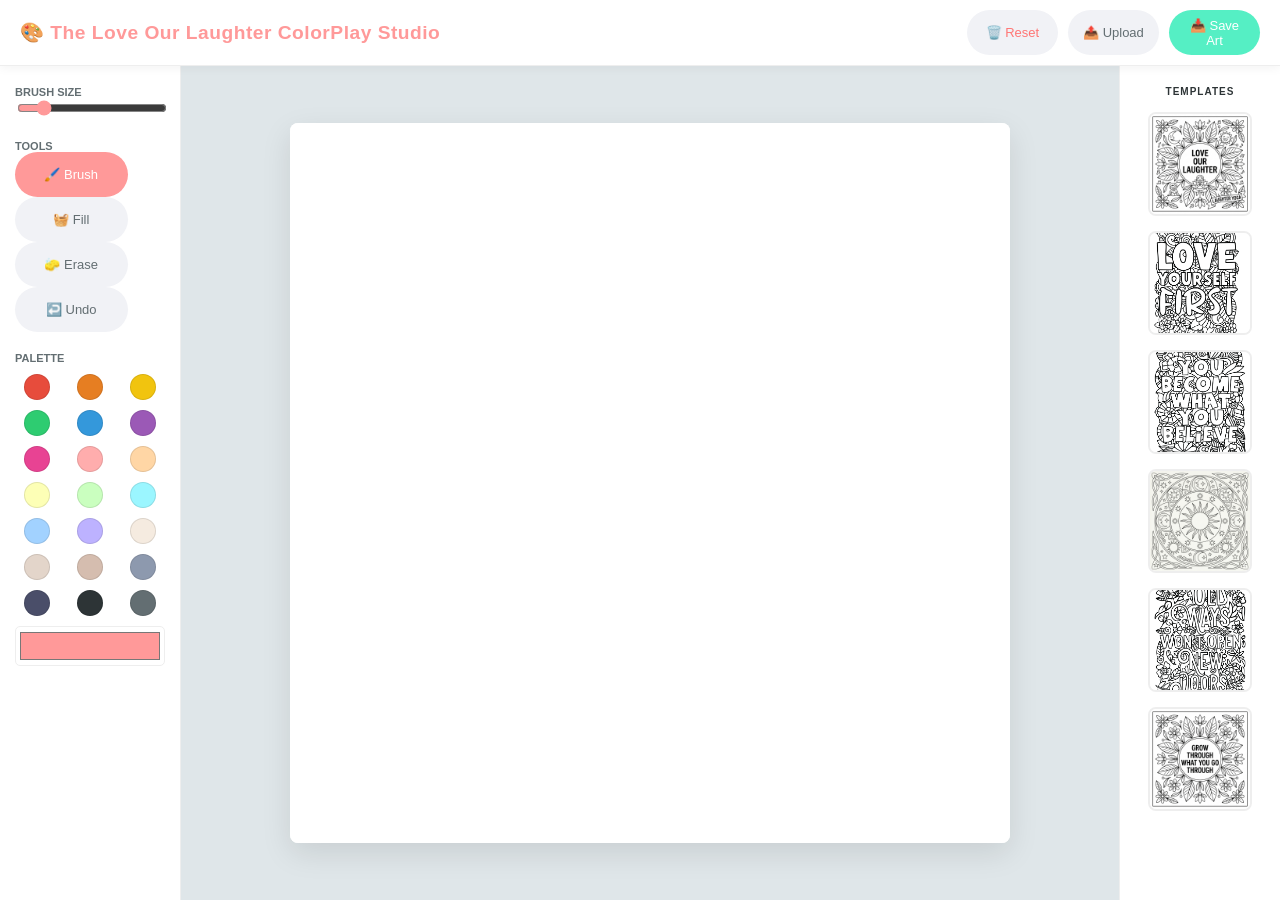
<file: editor.html>
<!DOCTYPE html>
<html lang="en">
<head>
    <meta charset="UTF-8">
    <meta name="viewport" content="width=device-width, initial-scale=1.0">
    <title>ColourPlay Studio</title>
    <style>
        :root { 
            --primary: #ff9999;  
            --accent: #ffff99; 
            --bg: #f7f9fb;  
            --surface: #ffffff;
            --border: #eeeeee;
            --text-main: #2d3436;
            --text-muted: #636e72;
            --danger: #ff7675;
            --success: #55efc4;
        }

        body { 
            font-family: 'Segoe UI', Tahoma, Geneva, Verdana, sans-serif; 
            background: var(--bg); 
            margin: 0; 
            height: 100vh; 
            display: flex; 
            flex-direction: column; 
            overflow: hidden; 
            color: var(--text-main);
        }
        
        /* HEADER */
        .top-header { 
            width: 100%; 
            background: var(--surface); 
            border-bottom: 1px solid var(--border); 
            padding: 10px 20px; 
            box-shadow: 0 2px 10px rgba(0,0,0,0.05); 
            display: flex; 
            justify-content: space-between; 
            align-items: center;
            z-index: 10;
            box-sizing: border-box;
        }
        .header-logo { font-weight: 600; color: var(--primary); font-size: 1.2rem; letter-spacing: 0.5px; }

        /* MAIN LAYOUT */
        .main-container { display: flex; flex: 1; overflow: hidden; }

        /* SIDEBARS */
        .sidebar {
            width: 150px;
            background: var(--surface);
            border-right: 1px solid var(--border);
            display: flex;
            flex-direction: column;
            padding: 20px 15px;
            gap: 20px;
            overflow-y: auto;
        }

        .right-sidebar {
            width: 140px;
            background: var(--surface);
            border-left: 1px solid var(--border);
            display: flex;
            flex-direction: column;
            padding: 20px 10px;
            gap: 15px;
            align-items: center;
            overflow-y: auto;
        }

        /* TOOLS & PALETTE */
        #palette { 
            display: grid; 
            /* Force exactly 3 columns */
            grid-template-columns: repeat(3, 1fr); 
            gap: 10px; 
            /* Centers the grid within the sidebar */
            justify-items: center; 
            margin: 10px 0;
        }
        
        .swatch { 
            /* Adjust these values to make them smaller/larger */
            width: 24px; 
            height: 24px; 
            
            border-radius: 50%; 
            cursor: pointer; 
            border: 1px solid rgba(0,0,0,0.1);
            transition: all 0.2s ease;
        }
        
        .swatch:hover {
            transform: scale(1.1);
        }
        
        .swatch.active { 
            transform: scale(1.2); 
            border: 2px solid var(--text-main);
            box-shadow: 0 0 0 2px white, 0 2px 8px rgba(0,0,0,0.2);
        }
        
        /* Optional: Adjust the custom color picker to align with the 3-column width */
        .custom-color-container {
            display: flex;
            flex-direction: column;
            align-items: center;
            gap: 5px;
            padding-top: 15px;
            border-top: 1px solid var(--border);
        }
        
        /* CANVAS AREA */
        .canvas-area {
            flex: 1;
            display: flex;
            align-items: center;
            justify-content: center;
            padding: 20px;
            background: #dfe6e9;
            overflow: auto;
        }
        .canvas-container { 
            background: white; 
            border-radius: 8px; 
            box-shadow: 0 10px 30px rgba(0,0,0,0.1); 
            line-height: 0; /* Removes bottom whitespace */
        }
        canvas { 
            max-width: 100%; 
            max-height: 80vh; 
            border-radius: 8px; 
            touch-action: none; /* Prevents scrolling while drawing */
        }

        /* BUTTONS */
        button { 
            width: 75%;             /* Fills the sidebar width */
            min-height: 45px;        /* Forces all buttons to the same height */
            padding: 5px 15px; 
            border-radius: 25px; 
            border: none; 
            background: #f1f2f6; 
            cursor: pointer; 
            font-weight: 500; 
            font-size: 13px;
            color: var(--text-muted);
            transition: all 0.2s ease; 
            
            /* Ensures emoji and text stay centered */
            display: flex;
            align-items: center;
            justify-content: center;
            gap: 8px;
            box-sizing: border-box; /* Crucial: includes padding in the width */
        }
        button:hover { background: #f8f9fa; border-color: var(--text-light); }
        
        .tool-active { 
            background: var(--primary) !important; 
            color: white !important; 
            border-color: var(--primary) !important;
        }
        
        .btn-save { background: var(--success); color: white; border: none; }
        .btn-reset { color: var(--danger); }

        /* GALLERY */
        .gallery-title { font-size: 10px; font-weight: 800; color: var(--text-light); text-transform: uppercase; letter-spacing: 1px; }
        .gallery-item { 
            width: 100px; 
            height: 100px; 
            border-radius: 8px; 
            cursor: pointer; 
            border: 2px solid var(--border); 
            object-fit: cover;
            background: white;
        }
        .gallery-item:hover { border-color: var(--primary); }

        .slider-label { font-size: 11px; font-weight: 700; color: var(--text-muted); }
        input[type="range"] { width: 100%; accent-color: var(--primary); }
    </style>
</head>
<body>

    <div class="top-header">
        <div class="header-logo">🎨 The Love Our Laughter ColorPlay Studio</div>
        <div style="display: flex; gap: 10px;">
            <button class="btn-reset" onclick="resetCanvas()">🗑️ Reset</button>
            <input type="file" id="upload" accept="image/*" style="display:none">
            <button onclick="document.getElementById('upload').click()">📤 Upload</button>
            <button class="btn-save" onclick="downloadImage()">📥 Save Art</button>
        </div>
    </div>

    <div class="main-container">
        <div class="sidebar">
            <div>
                <div class="slider-label">BRUSH SIZE</div>
                <input type="range" id="brushSize" min="1" max="50" value="8">
            </div>
            
            <div class="tool-box">
                <div class="slider-label">TOOLS</div>
                <button id="btn-brush" class="tool-active" onclick="setTool('brush')">🖌️ Brush</button>
                <button id="btn-fill" onclick="setTool('fill')">🧺 Fill</button>
                <button id="btn-erase" onclick="setTool('erase')">🧽 Erase</button>
                <button onclick="undo()">↩️ Undo</button>
            </div>
            
            <div class="tool-box">
                <div class="slider-label">PALETTE</div>
                <div id="palette"></div>
                <input type="color" id="customColor" value="#ff9999" style="width:100%; height:40px; border-radius:5px; border:1px solid var(--border); background:none; cursor:pointer;">
            </div>
        </div>

        <div class="canvas-area">
            <div class="canvas-container">
                <canvas id="paintCanvas" width="800" height="800"></canvas>
            </div>
        </div>

        <div class="right-sidebar">
            <div class="gallery-title">Templates</div>
            <img class="gallery-item" src="images/LOL.PNG" onclick="loadTemplate(this.src)" alt="Template">
            <img class="gallery-item" src="images/LoveYourself.png" onclick="loadTemplate(this.src)" alt="Template">
            <img class="gallery-item" src="images/Believe.png" onclick="loadTemplate(this.src)" alt="Template">
            <img class="gallery-item" src="images/Celestial.PNG" onclick="loadTemplate(this.src)" alt="Template">
            <img class="gallery-item" src="images/OldWays.png" onclick="loadTemplate(this.src)" alt="Template">
            <img class="gallery-item" src="images/Grow.PNG" onclick="loadTemplate(this.src)" alt="Template">
        </div>
    </div>

    <script>
        const canvas = document.getElementById('paintCanvas');
        const ctx = canvas.getContext('2d', { willReadFrequently: true });
        const brushSlider = document.getElementById('brushSize');
        
        let currentColor = '#ff7675';
        let currentTool = 'brush';
        let history = [];
        let isDrawing = false;

        // Initialize Canvas
        ctx.fillStyle = 'white';
        ctx.fillRect(0, 0, canvas.width, canvas.height);

        // A curated 21-color palette: 7 Rainbow, 7 Pastels, 7 Earthy Neutrals
        const colors = [
            // --- Row 1: The Rainbow (Vibrant) ---
            '#e74c3c', // Red
            '#e67e22', // Orange
            '#f1c40f', // Yellow
            '#2ecc71', // Green
            '#3498db', // Blue
            '#9b59b6', // Purple
            '#e84393', // Pink
        
            // --- Row 2: The Pastels (Soft) ---
            '#ffadad', // Pastel Red/Pink
            '#ffd6a5', // Pastel Orange
            '#fdffb6', // Pastel Yellow
            '#caffbf', // Pastel Green
            '#9bf6ff', // Pastel Blue
            '#a2d2ff', // Sky Blue
            '#bdb2ff', // Lavender
        
            // --- Row 3: The Neutrals (Earth & Stone) ---
            '#f5ebe0', // Sand / Light Cream
            '#e3d5ca', // Soft Beige
            '#d5bdaf', // Warm Tan
            '#8d99ae', // Slate Grey
            '#4a4e69', // Deep Muted Purple
            '#2d3436', // Charcoal (Better than pure black)
            '#636e72'  // Stone Grey
        ];
        const palette = document.getElementById('palette');
        
        colors.forEach(c => {
            const div = document.createElement('div');
            div.className = 'swatch' + (c === currentColor ? ' active' : '');
            div.style.backgroundColor = c;
            div.onclick = () => selectColor(c, div);
            palette.appendChild(div);
        });

        function selectColor(color, element) {
            currentColor = color;
            document.querySelectorAll('.swatch').forEach(s => s.classList.remove('active'));
            if(element) element.classList.add('active');
            document.getElementById('customColor').value = color;
        }

        document.getElementById('customColor').oninput = (e) => selectColor(e.target.value);

        function setTool(tool) {
            currentTool = tool;
            document.querySelectorAll('.tool-box button').forEach(b => b.classList.remove('tool-active'));
            document.getElementById(`btn-${tool}`).classList.add('tool-active');
            
            // Cursor Feedback
            if(tool === 'erase') canvas.style.cursor = 'pointer';
            else if(tool === 'fill') canvas.style.cursor = 'cell'; // Or a bucket icon
            else canvas.style.cursor = 'crosshair';
        }

        function saveState() {
            if (history.length > 30) history.shift();
            history.push(ctx.getImageData(0, 0, canvas.width, canvas.height));
        }

        function undo() {
            if (history.length > 0) {
                ctx.putImageData(history.pop(), 0, 0);
            }
        }

        function resetCanvas() {
            saveState();
            ctx.fillStyle = 'white';
            ctx.fillRect(0, 0, canvas.width, canvas.height);
        }

        function getMousePos(e) {
            const rect = canvas.getBoundingClientRect();
            // Handle both touch and mouse
            const clientX = e.touches ? e.touches[0].clientX : e.clientX;
            const clientY = e.touches ? e.touches[0].clientY : e.clientY;
            
            return {
                x: (clientX - rect.left) * (canvas.width / rect.width),
                y: (clientY - rect.top) * (canvas.height / rect.height)
            };
        }

        function startDrawing(e) {
            saveState();
            const pos = getMousePos(e);
            
            if (currentTool === 'fill') {
                floodFill(Math.floor(pos.x), Math.floor(pos.y), currentColor);
            } else {
                isDrawing = true;
                draw(e);
            }
        }

        function draw(e) {
            if (!isDrawing) return;
            const pos = getMousePos(e);

            ctx.lineWidth = brushSlider.value;
            ctx.lineCap = 'round';
            ctx.lineJoin = 'round';

            if (currentTool === 'erase') {
                ctx.globalCompositeOperation = 'destination-out';
            } else {
                ctx.globalCompositeOperation = 'multiply';
                ctx.strokeStyle = currentColor;
            }

            ctx.lineTo(pos.x, pos.y);
            ctx.stroke();
            ctx.beginPath();
            ctx.moveTo(pos.x, pos.y);
        }

        function stopDrawing() {
            isDrawing = false;
            ctx.beginPath();
        }

        // Event Listeners
        canvas.addEventListener('mousedown', startDrawing);
        canvas.addEventListener('mousemove', draw);
        window.addEventListener('mouseup', stopDrawing);

        // Touch Support
        canvas.addEventListener('touchstart', (e) => { e.preventDefault(); startDrawing(e); });
        canvas.addEventListener('touchmove', (e) => { e.preventDefault(); draw(e); });
        canvas.addEventListener('touchend', stopDrawing);

        function loadTemplate(src) {
            saveState();
            const img = new Image();
            img.crossOrigin = "anonymous"; 
            img.onload = () => {
                ctx.globalCompositeOperation = 'source-over';
                // Scale image to fit canvas while maintaining aspect ratio
                const ratio = Math.min(canvas.width / img.width, canvas.height / img.height);
                const x = (canvas.width - img.width * ratio) / 2;
                const y = (canvas.height - img.height * ratio) / 2;
                ctx.clearRect(0, 0, canvas.width, canvas.height);
                ctx.fillStyle = 'white';
                ctx.fillRect(0,0, canvas.width, canvas.height);
                ctx.drawImage(img, x, y, img.width * ratio, img.height * ratio);
            };
            img.src = src;
        }

        function floodFill(startX, startY, fillHex) {
            const imageData = ctx.getImageData(0, 0, canvas.width, canvas.height);
            const targetColor = getPixel(imageData, startX, startY);
            const fillColor = hexToRgb(fillHex);

            if (colorsMatch(targetColor, [fillColor.r, fillColor.g, fillColor.b, 255], 10)) return;

            const pixelsToCheck = [startX, startY];
            while (pixelsToCheck.length > 0) {
                const y = pixelsToCheck.pop();
                const x = pixelsToCheck.pop();

                const currentColor = getPixel(imageData, x, y);
                if (colorsMatch(currentColor, targetColor, 60)) {
                    setPixel(imageData, x, y, fillColor);
                    if (x > 0) pixelsToCheck.push(x - 1, y);
                    if (x < canvas.width - 1) pixelsToCheck.push(x + 1, y);
                    if (y > 0) pixelsToCheck.push(x, y - 1);
                    if (y < canvas.height - 1) pixelsToCheck.push(x, y + 1);
                }
            }
            ctx.putImageData(imageData, 0, 0);
        }

        function getPixel(imageData, x, y) {
            const index = (y * imageData.width + x) * 4;
            return [
                imageData.data[index],
                imageData.data[index + 1],
                imageData.data[index + 2],
                imageData.data[index + 3]
            ];
        }

        function setPixel(imageData, x, y, color) {
            const index = (y * imageData.width + x) * 4;
            imageData.data[index] = color.r;
            imageData.data[index + 1] = color.g;
            imageData.data[index + 2] = color.b;
            imageData.data[index + 3] = 255;
        }

        function colorsMatch(c1, c2, tolerance) {
            return Math.abs(c1[0] - c2[0]) <= tolerance &&
                   Math.abs(c1[1] - c2[1]) <= tolerance &&
                   Math.abs(c1[2] - c2[2]) <= tolerance &&
                   Math.abs(c1[3] - c2[3]) <= tolerance;
        }

        function hexToRgb(hex) {
            const result = /^#?([a-f\d]{2})([a-f\d]{2})([a-f\d]{2})$/i.exec(hex);
            return result ? {
                r: parseInt(result[1], 16),
                g: parseInt(result[2], 16),
                b: parseInt(result[3], 16)
            } : null;
        }

        function downloadImage() {
            const link = document.createElement('a');
            link.download = 'my-masterpiece.png';
            link.href = canvas.toDataURL('image/png');
            link.click();
        }

        document.getElementById('upload').onchange = (e) => {
            const reader = new FileReader();
            reader.onload = (event) => {
                loadTemplate(event.target.result);
            };
            reader.readAsDataURL(e.target.files[0]);
        };
    </script>
</body>
</html>
</file>
